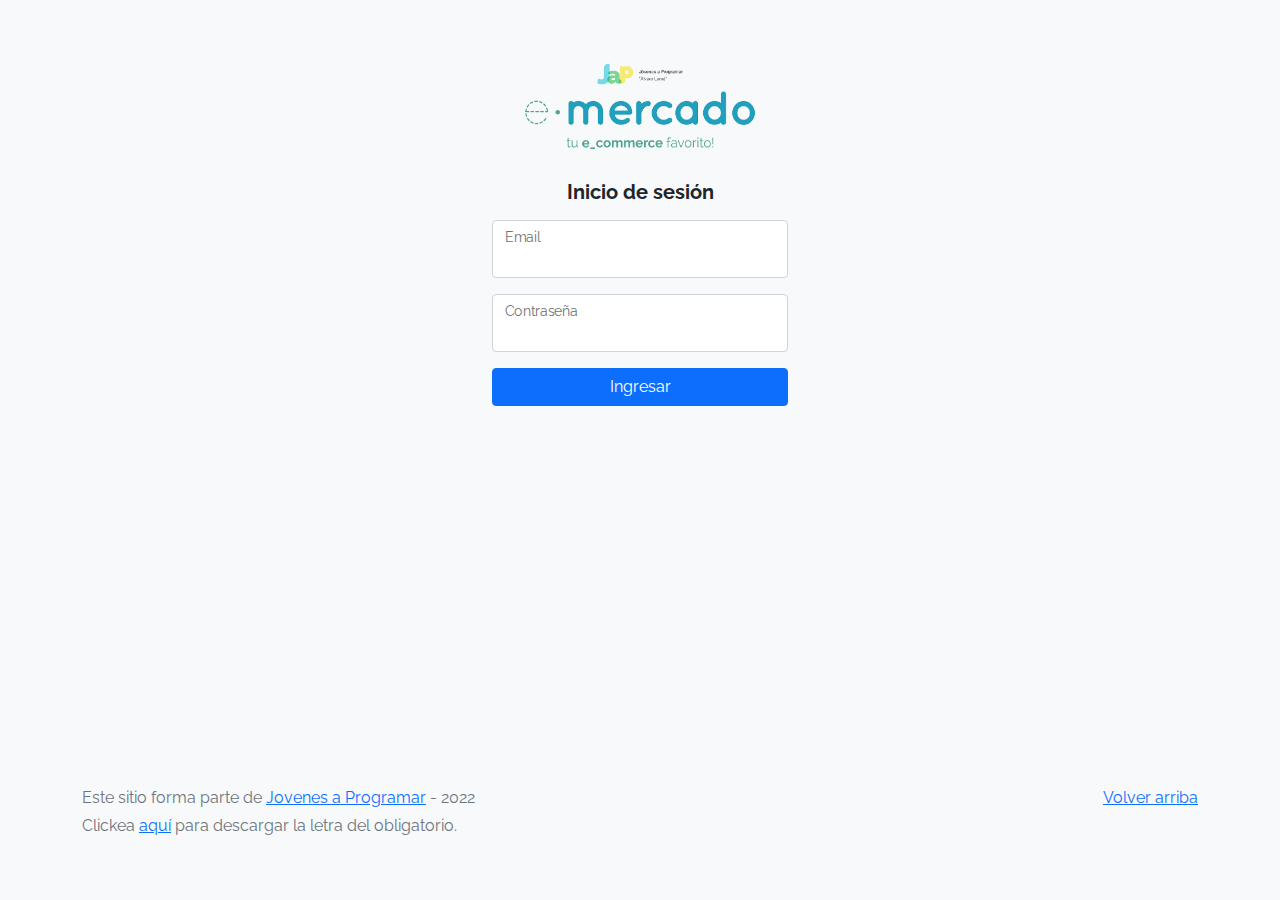
<file: index.html>
<!DOCTYPE html>
<html lang="es">

<head>
  <meta http-equiv="Content-Type" content="text/html; charset=UTF-8">
  <meta name="viewport" content="width=device-width, initial-scale=1, shrink-to-fit=no">
  <title>eMercado - Todo lo que busques está aquí</title>

  <link href="https://fonts.googleapis.com/css?family=Raleway:300,300i,400,400i,700,700i,900,900i" rel="stylesheet">
  <link href="css/bootstrap.min.css" rel="stylesheet">
  <link href="css/styles.css" rel="stylesheet">
</head>

<body>
  <nav class="navbar navbar-expand-lg navbar-dark bg-dark p-1">
    <div class="container">
      
      <button class="navbar-toggler" type="button" data-bs-toggle="collapse" data-bs-target="#navbarNav"
        aria-controls="navbarNav" aria-expanded="false" aria-label="Toggle navigation">
        <span class="navbar-toggler-icon"></span>
      </button>
      <div class="collapse navbar-collapse" id="navbarNav">
        <ul class="navbar-nav w-100 justify-content-between">
          <li class="nav-item">
            <a class="nav-link active" href="index.html">Inicio</a>
          </li>
          <li class="nav-item">
            <a class="nav-link" href="categories.html">Categorías</a>
          </li>
          <li class="nav-item">
            <a class="nav-link" href="sell.html">Vender</a>
          </li>
          <!------------Menu dropdown para cerrar sesión---------------->
          <div class="btn-group">
            <button type="button" class="btn btn-secondary btn-sm dropdown-toggle" data-bs-toggle="dropdown" aria-expanded="false" id="username"></button>
            <ul class="dropdown-menu dropdown-menu-end">
                <li class="dropdown-item" id="miCarrito">Mi Carrito</li>
                <li class="dropdown-item" id="miPerfil">Mi Perfil</li>
                <li class="dropdown-item" id="cerrarSesion">Cerrar Sesión</li>
            </ul>
          </div>
          <!------------------------------------------------------------>
        </ul>
      </div>
    </div>
  </nav>
  <main>
    <div class="jumbotron text-center"></div>
    <div class="album py-5 bg-light">
      <div class="container">
        <div class="row">
          <div class="col-md-4">
            <div class="card mb-4 shadow-sm custom-card cursor-active" id="autos">
              <img class="bd-placeholder-img card-img-top" src="img/cars_index.jpg"
                alt="Imgagen representativa de la categoría 'Autos'">
              <h3 class="m-3">Autos</h3>
              <div class="card-body">
                <p class="card-text">Los mejores precios en autos 0 kilómetro, de alta y media gama.</p>
              </div>
            </div>
          </div>
          <div class="col-md-4">
            <div class="card mb-4 shadow-sm custom-card cursor-active" id="juguetes">
              <img class="bd-placeholder-img card-img-top" src="img/toys_index.jpg"
                alt="Imgagen representativa de la categoría 'Juguetes'">
              <h3 class="m-3">Juguetes</h3>
              <div class="card-body">
                <p class="card-text">Encuentra aquí los mejores precios para niños/as de cualquier edad.</p>
              </div>
            </div>
          </div>
          <div class="col-md-4">
            <div class="card mb-4 shadow-sm custom-card cursor-active" id="muebles">
              <img class="bd-placeholder-img card-img-top" src="img/furniture_index.jpg"
                alt="Imgagen representativa de la categoría 'Muebles'">
              <h3 class="m-3">Muebles</h3>
              <div class="card-body">
                <p class="card-text">Muebles antiguos, nuevos y para ser armados por uno mismo.</p>
              </div>
            </div>
          </div>
        </div>
        <div class="row">
          <a class="btn btn-light btn-lg btn-block" href="categories.html">Y mucho más!</a>
        </div>
      </div>
    </div>
  </main>
  <footer class="text-muted">
    <div class="container">
      <p class="float-end">
        <a href="#">Volver arriba</a>
      </p>
      <p>Este sitio forma parte de <a href="https://jovenesaprogramar.edu.uy/" target="_blank">Jovenes a Programar</a> -
        2022</p>
      <p>Clickea <a target="_blank" href="Letra.pdf">aquí</a> para descargar la letra del obligatorio.</p>
    </div>
  </footer>
  <script src="js/bootstrap.bundle.min.js"></script>
  <script src="js/index.js"></script>
  <script src="js/init.js"></script>
</body>

</html>
</file>
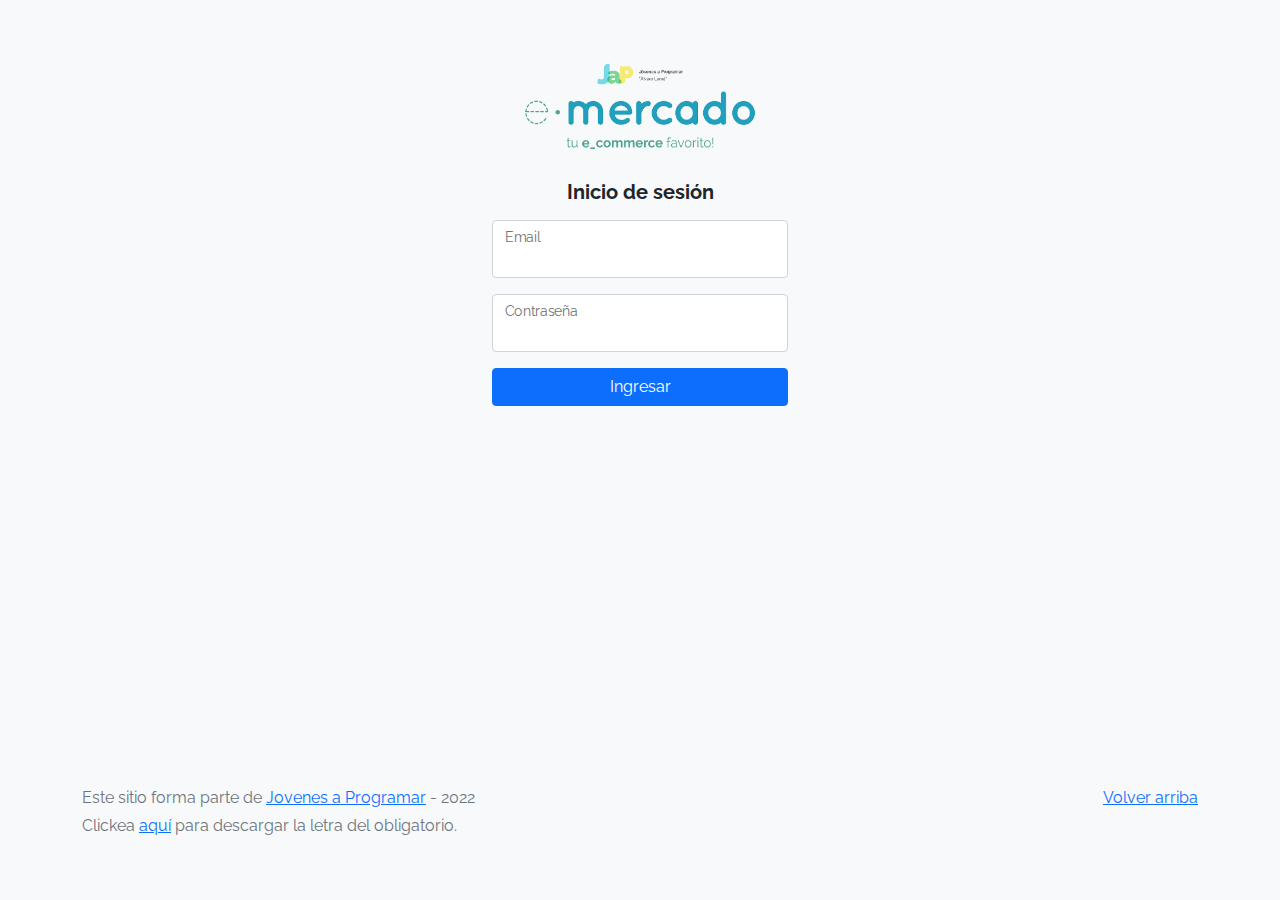
<file: categories.html>
<!DOCTYPE html>
<html lang="es">

<head>
  <meta http-equiv="Content-Type" content="text/html; charset=UTF-8">
  <meta name="viewport" content="width=device-width, initial-scale=1, shrink-to-fit=no">
  <title>eMercado - Todo lo que busques está aquí</title>

  <link href="https://fonts.googleapis.com/css?family=Raleway:300,300i,400,400i,700,700i,900,900i" rel="stylesheet">
  <link href="css/font-awesome.min.css" rel="stylesheet">
  <link href="css/bootstrap.min.css" rel="stylesheet">
  <link href="css/styles.css" rel="stylesheet">
</head>

<body>
  <nav class="navbar navbar-expand-lg navbar-dark bg-dark p-1">
    <div class="container">
      <button class="navbar-toggler" type="button" data-bs-toggle="collapse" data-bs-target="#navbarNav"
        aria-controls="navbarNav" aria-expanded="false" aria-label="Toggle navigation">
        <span class="navbar-toggler-icon"></span>
      </button>
      <div class="collapse navbar-collapse" id="navbarNav">
        <ul class="navbar-nav w-100 justify-content-between">
          <li class="nav-item">
            <a class="nav-link active" href="index.html">Inicio</a>
          </li>
          <li class="nav-item">
            <a class="nav-link" href="categories.html">Categorías</a>
          </li>
          <li class="nav-item">
            <a class="nav-link" href="sell.html">Vender</a>
          </li>
          <!------------Menu dropdown para cerrar sesión---------------->
          <div class="btn-group">
            <button type="button" class="btn btn-secondary btn-sm dropdown-toggle" data-bs-toggle="dropdown" aria-expanded="false" id="username"></button>
            <ul class="dropdown-menu dropdown-menu-end">
                <li class="dropdown-item" id="miCarrito">Carrito</li>
                <li class="dropdown-item" id="miPerfil">Mi Perfil</li>
                <li class="dropdown-item" id="cerrarSesion">Cerrar Sesión</li>
            </ul>
          </div>
          <!------------------------------------------------------------>
        </ul>
      </div>
    </div>
  </nav>
  <main class="pb-5">
    <div class="text-center p-4">
    </div>
    <div class="container">
      <div class="row">
        <div class="col text-end">
          <div class="btn-group btn-group-toggle mb-4" data-bs-toggle="buttons">
            <input type="radio" class="btn-check" name="options" id="sortAsc">
            <label class="btn btn-light" for="sortAsc"><i class="fas fa-sort-alpha-down"></i></label>
            <input type="radio" class="btn-check" name="options" id="sortDesc">
            <label class="btn btn-light" for="sortDesc"><i class="fas fa-sort-alpha-down-alt"></i></label>
            <input type="radio" class="btn-check" name="options" id="sortByCount" checked>
            <label class="btn btn-light" for="sortByCount"><i class="fas fa-angle-double-down mr-1"></i> Cantidad de artículos</label>
          </div>
        </div>
      </div>
      <div class="row">
        <div class="col-lg-6 offset-lg-6 col-md-12 mb-1 container">
          <div class="row container p-0 m-0">
            <div class="col">
              <p class="font-weight-normal text-end my-2">Cant.</p>
            </div>
            <div class="col">
              <input class="form-control" type="number" placeholder="min." id="rangeFilterCountMin">
            </div>
            <div class="col">
              <input class="form-control" type="number" placeholder="máx." id="rangeFilterCountMax">
            </div>
            <div class="col-3 p-0">
              <div class="btn-group" role="group">
                <button class="btn btn-light btn-block" id="rangeFilterCount">Filtrar</button>
                <button class="btn btn-link btn-sm" id="clearRangeFilter">Limpiar</button>
              </div>
            </div>
          </div>
        </div>
      </div>
      <div class="row">
        <div class="list-group" id="cat-list-container">
        </div>
      </div>
    </div>
  </main>
  <footer class="text-muted">
    <div class="container">
      <p class="float-end">
        <a href="#">Volver arriba</a>
      </p>
      <p>Este sitio forma parte de <a href="https://jovenesaprogramar.edu.uy/" target="_blank">Jovenes a Programar</a> -
        2022</p>
      <p>Clickea <a target="_blank" href="Letra.pdf">aquí</a> para descargar la letra del obligatorio.</p>
    </div>
  </footer>
  <div id="spinner-wrapper">
    <div class="lds-ring">
      <div></div>
      <div></div>
      <div></div>
      <div></div>
    </div>
  </div>
  <script src="js/bootstrap.bundle.min.js"></script>
  <script src="js/init.js"></script>
  <script src="js/categories.js"></script>
</body>

</html>
</file>
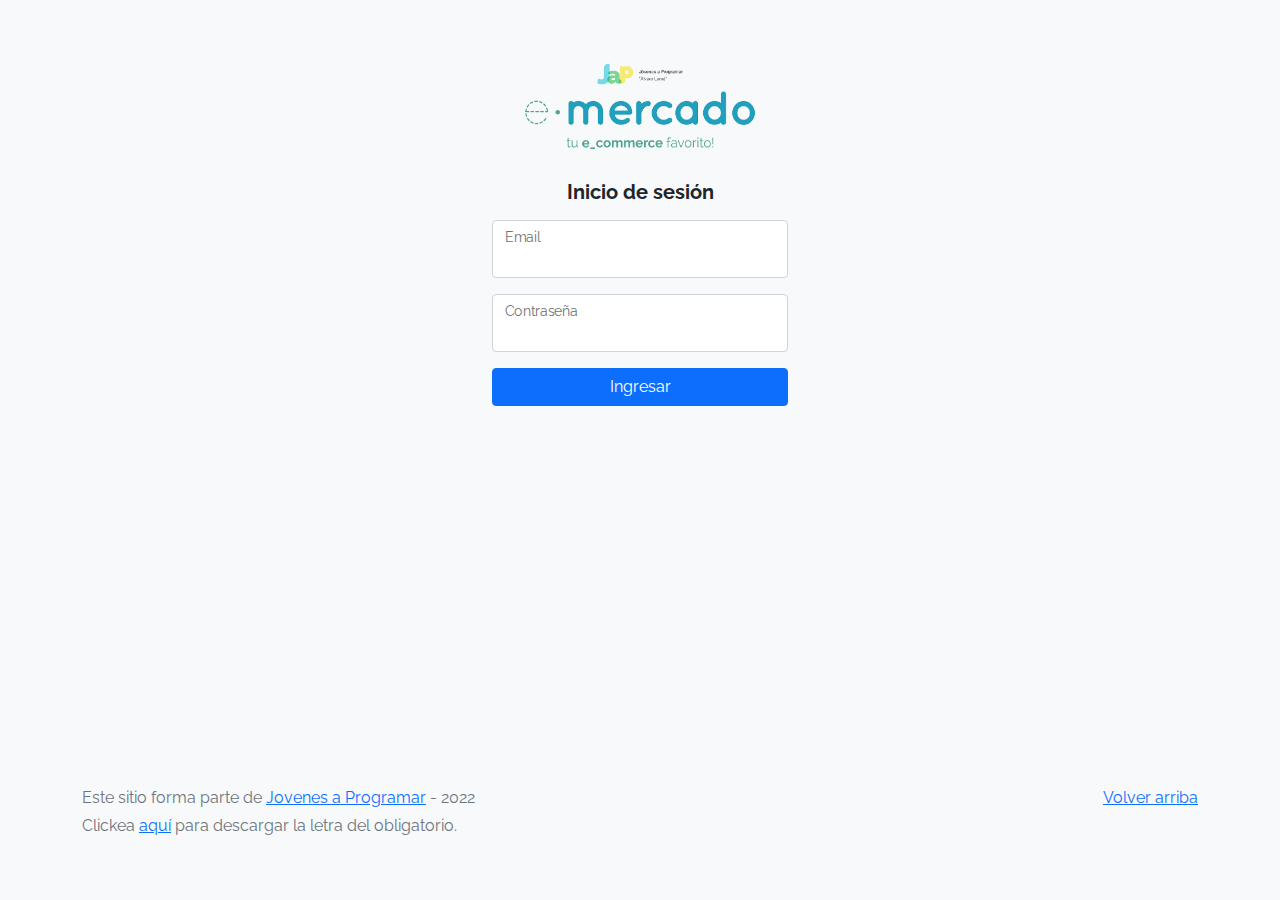
<file: login.html>
<!DOCTYPE html>
<html lang="es">

<head>
  <meta http-equiv="Content-Type" content="text/html; charset=UTF-8">
  <meta name="viewport" content="width=device-width, initial-scale=1, shrink-to-fit=no">
  <title>eMercado - Todo lo que busques está aquí</title>
  
  <link href="https://fonts.googleapis.com/css?family=Raleway:300,300i,400,400i,700,700i,900,900i" rel="stylesheet">
  <link href="css/bootstrap.min.css" rel="stylesheet">
  <link href="css/styles.css" rel="stylesheet">
</head>

<body>
<!--Formulario de inicio de sesión-->
  <main>
    <div class="container form-inicio my-5">
      <img src="img/login.png" alt="logo eMercado" class="img-fluid mx-auto d-block">
      <div class="row">
        <div class="col-xs-12 col-sm-12 col-md-12 col-lg-12 text-center my-2">
          <h5><strong>Inicio de sesión</strong></h5>
        </div>
        <div class="col-xs-12 col-sm-12 col-md-12 col-lg-12">
          <div class="form-floating mb-3">
            <input type="email" name="correo" id="correo" class="form-control">
            <label for="correo">Email</label>
          </div>
        </div>
        <div class="col-xs-12 col-sm-12 col-md-12 col-lg-12">
          <div class="form-floating mb-3">
            <input type="password" name="clave" id="clave" class="form-control">
            <label for="clave">Contraseña</label>
          </div>
        </div>
        <div class="d-grid">
          <button class="btn btn-primary" id="ingreso">Ingresar</button>
        </div>
      </div>
    </div>
  </main>
  <footer class="text-muted">
    <div class="container">
      <p class="float-end">
        <a href="#">Volver arriba</a>
      </p>
      <p>Este sitio forma parte de <a href="https://jovenesaprogramar.edu.uy/" target="_blank">Jovenes a Programar</a> -
        2022</p>
      <p>Clickea <a target="_blank" href="Letra.pdf">aquí</a> para descargar la letra del obligatorio.</p>
    </div>
  </footer>
  <script src="js/login.js"></script>
</body>

</html>
</file>
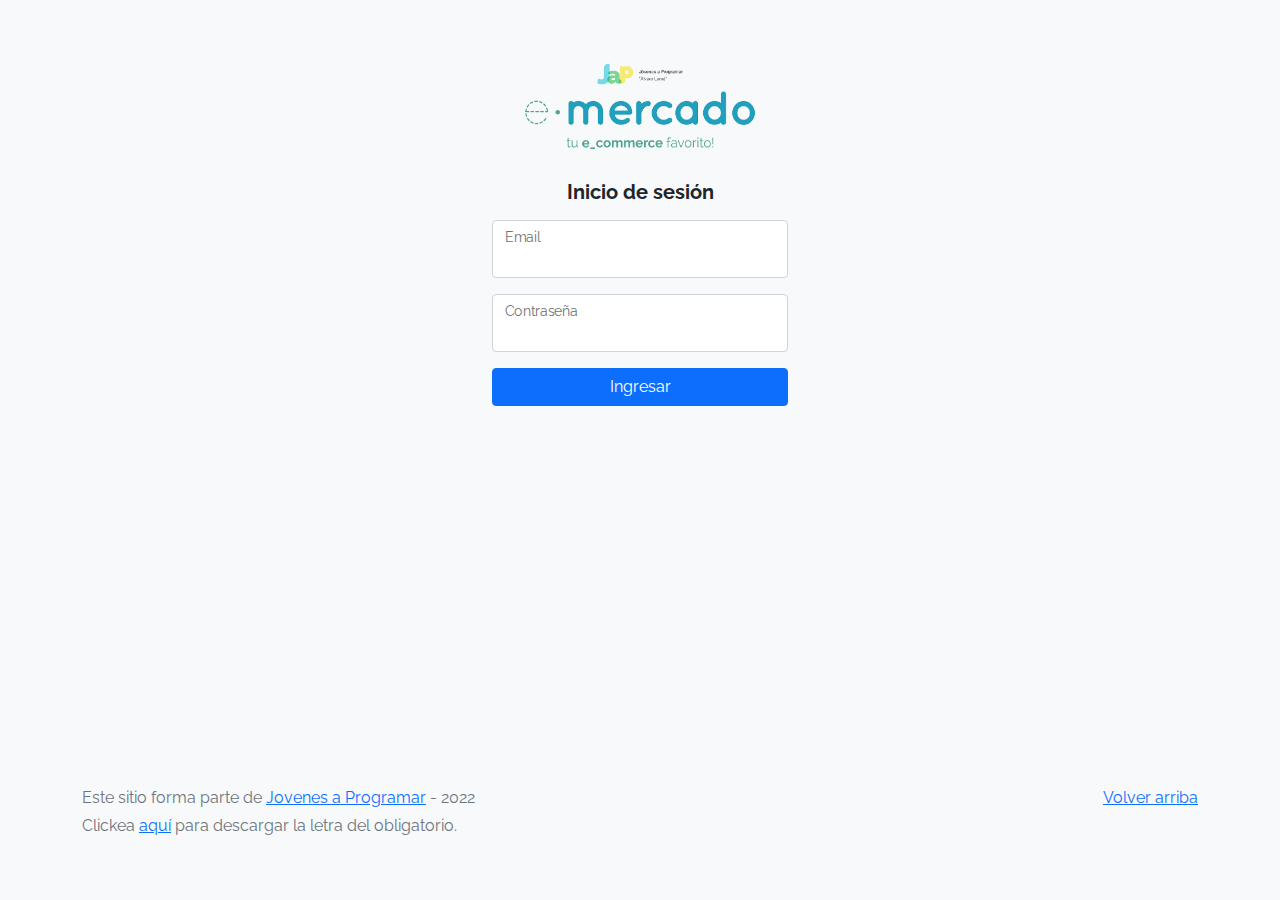
<file: product-info.html>
<!DOCTYPE html>
<html lang="es">

<head>
  <meta http-equiv="Content-Type" content="text/html; charset=UTF-8">
  <meta name="viewport" content="width=device-width, initial-scale=1, shrink-to-fit=no">
  <title>eMercado - Todo lo que busques está aquí</title>

  <link href="https://fonts.googleapis.com/css?family=Raleway:300,300i,400,400i,700,700i,900,900i" rel="stylesheet">
  <link href="css/font-awesome.min.css" rel="stylesheet">
  <link href="css/bootstrap.min.css" rel="stylesheet">
  <link href="css/styles.css" rel="stylesheet">
</head>

<body>
  <nav class="navbar navbar-expand-lg navbar-dark bg-dark p-1">
    <div class="container">
      <button class="navbar-toggler" type="button" data-bs-toggle="collapse" data-bs-target="#navbarNav"
        aria-controls="navbarNav" aria-expanded="false" aria-label="Toggle navigation">
        <span class="navbar-toggler-icon"></span>
      </button>
      <div class="collapse navbar-collapse" id="navbarNav">
        <ul class="navbar-nav w-100 justify-content-between">
          <li class="nav-item">
            <a class="nav-link active" href="index.html">Inicio</a>
          </li>
          <li class="nav-item">
            <a class="nav-link" href="categories.html">Categorías</a>
          </li>
          <li class="nav-item">
            <a class="nav-link" href="sell.html">Vender</a>
          </li>
          <!------------Menu dropdown para cerrar sesión---------------->
          <div class="btn-group">
            <button type="button" class="btn btn-secondary btn-sm dropdown-toggle" data-bs-toggle="dropdown" aria-expanded="false" id="username"></button>
            <ul class="dropdown-menu dropdown-menu-end">
                <li class="dropdown-item" id="miCarrito">Carrito</li>
                <li class="dropdown-item" id="miPerfil">Mi Perfil</li>
                <li class="dropdown-item" id="cerrarSesion">Cerrar Sesión</li>
            </ul>
          </div>
          <!------------------------------------------------------------>
        </ul>
      </div>
    </div>
  </nav>
  <main class="box-container shadow p-5 mb-5 bg-body rounded border-0"> 
    <section>
      <div id="infoContainer">
        <!--Aquí va el contenido del producto-->
      </div>
    </section>
        <!--sección de comentarios-->
    <section>
      <hr>
      <div class="pt-2">
        <h5 class="infoList mb-3">Comentarios</h5>
      </div>
      <div>
        <!--lista con comentarios-->
        <ul class="list-group infoList" id="commentList">
          
        </ul>
      </div> 
      <div class="infoList pt-3">
        <h5>Haz un comentario!</h5>
        <div class="form-group">
          <textarea class="form-control w-50" name="comentarios" id="comments" rows="5"></textarea>
        </div>
        <span id="calificacion"></span>
        <div class="pt-3">
          <select class="form-select" name="puntaje" id="selectorPuntaje">
            <option value="" selected disabled>Calificación</option>
            <option value="1">1</option>
            <option value="2">2</option>
            <option value="3">3</option>
            <option value="4">4</option>
            <option value="5">5</option>
          </select> 
          
        <div class="pt-3">
          <input id="comentario" class="btn btn-primary" type="submit" value="Enviar comentario">
        </div>
      </div>
        <hr>
        <div>
          <h5 class="pb-3">Productos relacionados</h5>
        </div>
        <div class="row" id="tarjetaProducto">
          
        </div>
    </section>
  </main>

<!-- Ventana Modal -->
<div class="modal fade" id="exampleModal" tabindex="-1" aria-labelledby="modalCarrito" aria-hidden="true">
  <div class="modal-dialog">
    <div class="modal-content">
      <div class="modal-header text-center">
        <h1 class="modal-title fs-5 w-100" id="modalCarrito">Producto agregado al carrito</h1>
        <button type="button" class="btn-close" data-bs-dismiss="modal" aria-label="Close"></button>
      </div>
      <div class="modal-body">
        <img class="w-50 mx-auto d-block" src="img/carrito.png" alt="foto carrito">
      </div>
      <div class="modal-footer">
        <button type="button" class="btn btn-primary btn-lg mx-auto" id="alCarrito">Ir al carrito</button>
      </div>
    </div>
  </div>
</div>
<!-- finaliza ventana modal -->
  <footer class="text-muted">
    <div class="container">
      <p class="float-end">
        <a href="#">Volver arriba</a>
      </p>
      <p>Este sitio forma parte de <a href="https://jovenesaprogramar.edu.uy/" target="_blank">Jovenes a Programar</a> -
        2022</p>
      <p>Clickea <a target="_blank" href="Letra.pdf">aquí</a> para descargar la letra del obligatorio.</p>
    </div>
  </footer>
  <div id="spinner-wrapper">
    <div class="lds-ring">
      <div></div>
      <div></div>
      <div></div>
      <div></div>
    </div>
  </div>
  <script src="js/bootstrap.bundle.min.js"></script>
  <script src="js/init.js"></script>
  <script src="js/product-info.js"></script>
</body>


</html>
</file>
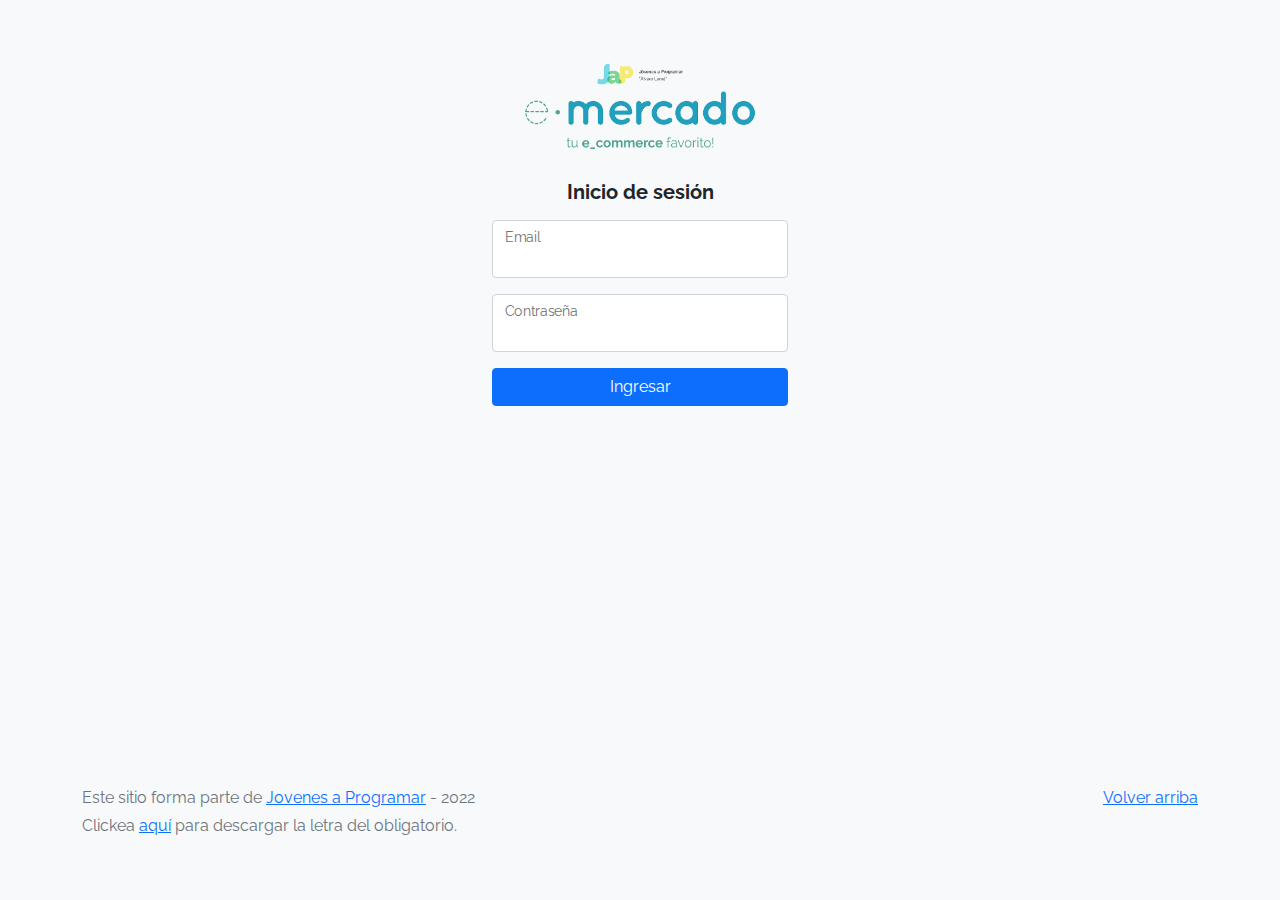
<file: products.html>
<!DOCTYPE html>
<html lang="es">

<head>
  <meta http-equiv="Content-Type" content="text/html; charset=UTF-8">
  <meta name="viewport" content="width=device-width, initial-scale=1, shrink-to-fit=no">
  <title>eMercado - Todo lo que busques está aquí</title>

  <link href="https://fonts.googleapis.com/css?family=Raleway:300,300i,400,400i,700,700i,900,900i" rel="stylesheet">
  <link href="css/font-awesome.min.css" rel="stylesheet">
  <link href="css/bootstrap.min.css" rel="stylesheet">
  <link href="css/styles.css" rel="stylesheet">
</head>

<body>
  <nav class="navbar navbar-expand-lg navbar-dark bg-dark p-1">
    <div class="container">
      <button class="navbar-toggler" type="button" data-bs-toggle="collapse" data-bs-target="#navbarNav"
        aria-controls="navbarNav" aria-expanded="false" aria-label="Toggle navigation">
        <span class="navbar-toggler-icon"></span>
      </button>
      <div class="collapse navbar-collapse" id="navbarNav">
        <ul class="navbar-nav w-100 justify-content-between">
          <li class="nav-item">
            <a class="nav-link active" href="index.html">Inicio</a>
          </li>
          <li class="nav-item">
            <a class="nav-link" href="categories.html">Categorías</a>
          </li>
          <li class="nav-item">
            <a class="nav-link" href="sell.html">Vender</a>
          </li>
          <!------------Menu dropdown para cerrar sesión---------------->
          <div class="btn-group">
            <button type="button" class="btn btn-secondary btn-sm dropdown-toggle" data-bs-toggle="dropdown" aria-expanded="false" id="username"></button>
            <ul class="dropdown-menu dropdown-menu-end">
                <li class="dropdown-item" id="miCarrito">Carrito</li>
                <li class="dropdown-item" id="miPerfil">Mi Perfil</li>
                <li class="dropdown-item" id="cerrarSesion">Cerrar Sesión</li>
            </ul>
          </div>
          <!------------------------------------------------------------>
        </ul>
      </div>
    </div>
  </nav>
  <main>
    <div id="encabezado" class="text-center mt-5">
    </div>
    <div class="text-center">
    </div>
    <!--Campo de filtro y orden-->
    <div class="container">
      <div class="row">
        <div class="col text-end">
          <div class="btn-group btn-group-toggle mb-4" data-bs-toggle="buttons">
            <input type="radio" class="btn-check" name="options" id="sortAsc">
            <label class="btn btn-light" for="sortAsc"><i class="fas fa-sort-amount-down-alt"></i>$</label>
            <input type="radio" class="btn-check" name="options" id="sortDesc">
            <label class="btn btn-light" for="sortDesc"><i class="fas fa-sort-amount-down mr-1"></i>$</label>
            <input type="radio" class="btn-check" name="options" id="sortByCount" checked>
            <label class="btn btn-light" for="sortByCount"><i class="fas fa-angle-double-down mr-1"></i> Vendidos</label>
          </div>
        </div>
      </div>
      <!--Campo de búsqueda deshabilitado, futuro update
      <div class="col offset-lg-9 mb-4">
              <div class="input-group">
                <input type="search" class="form-control rounded" placeholder="busca aquí" aria-label="buscar" aria-describedby="search-addon" id="campoBuscar" />
                <button type="button" class="btn btn-outline-primary" id="buscador">Buscar</button>
              </div>
            </div>
      -->
      <div class="row">
        <div class="col-lg-6 offset-lg-6 col-md-12 mb-5 container">
          <div class="row container p-0 m-0">
            <div class="col">
              <p class="font-weight-normal text-end my-2">Precio:</p>
            </div>
            <div class="col">
              <input class="form-control" type="number" placeholder="min." id="rangeFilterCountMin">
            </div>
            <div class="col">
              <input class="form-control" type="number" placeholder="máx." id="rangeFilterCountMax">
            </div>
            <div class="col-3 p-0">
              <div class="btn-group" role="group">
                <button class="btn btn-light btn-block" id="rangeFilterCount">Filtrar</button>
                <button class="btn btn-link btn-sm" id="clearRangeFilter">Limpiar</button>
              </div>
            </div>
          </div>
        </div>
      </div>
<!--Album de los productos-->
    <div class="album -py5 bg-light">
        <div class="container">
            <div class="row" id="contenido">
            </div>
        </div>
    </div>
  </main>

  <footer class="text-muted">
    <div class="container">
      <p class="float-end">
        <a href="#">Volver arriba</a>
      </p>
      <p>Este sitio forma parte de <a href="https://jovenesaprogramar.edu.uy/" target="_blank">Jovenes a Programar</a> -
        2022</p>
      <p>Clickea <a target="_blank" href="Letra.pdf">aquí</a> para descargar la letra del obligatorio.</p>
    </div>
  </footer>
  <div id="spinner-wrapper">
    <div class="lds-ring">
      <div></div>
      <div></div>
      <div></div>
      <div></div>
    </div>
  </div>
  <script src="js/bootstrap.bundle.min.js"></script>
  <script src="js/init.js"></script>
  <script src="js/products.js"></script>

</body>

</html>
</file>
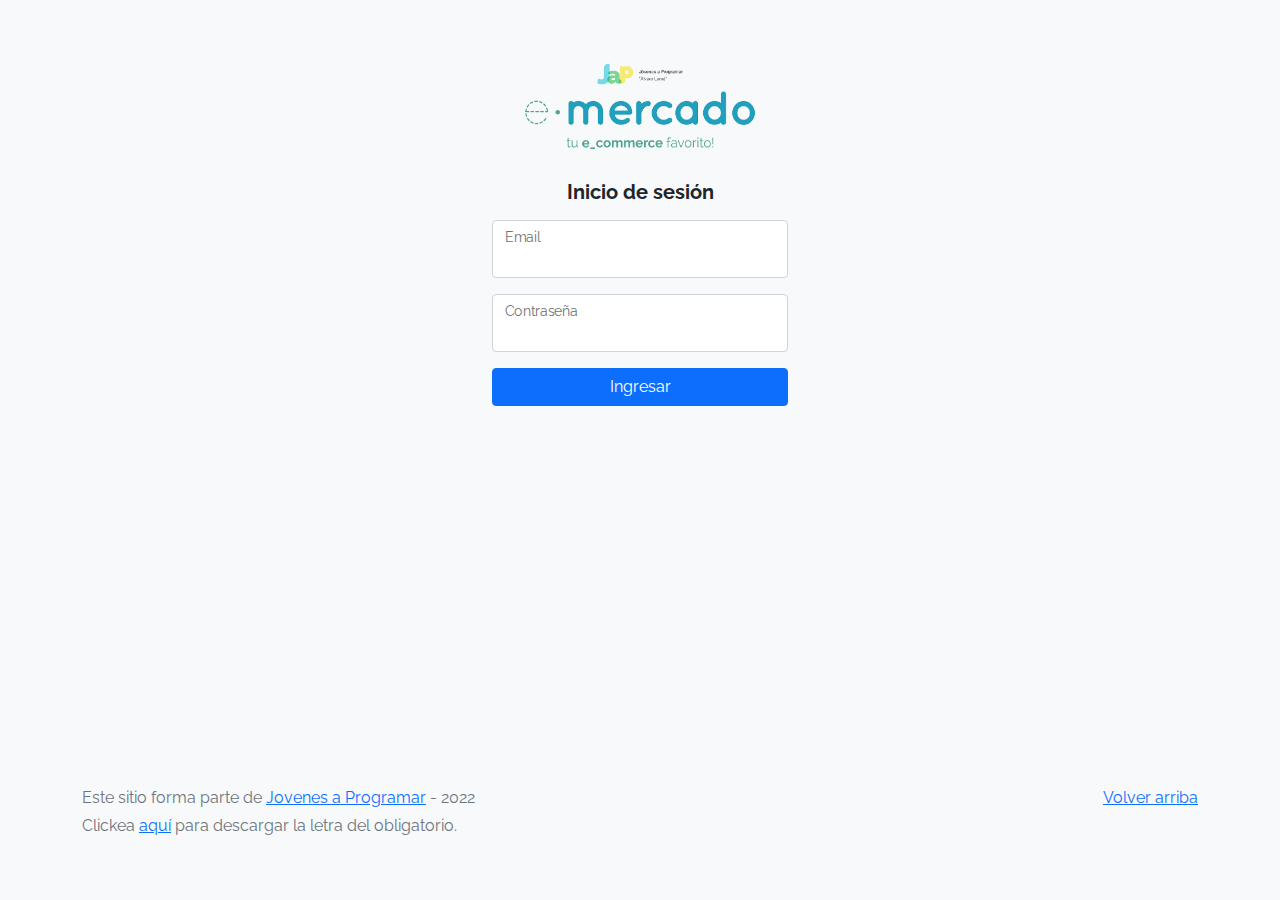
<file: sell.html>
<!DOCTYPE html>
<html lang="es">

<head>
  <meta http-equiv="Content-Type" content="text/html; charset=UTF-8">
  <meta name="viewport" content="width=device-width, initial-scale=1, shrink-to-fit=no">
  <title>eMercado - Todo lo que busques está aquí</title>
  <link href="https://fonts.googleapis.com/css?family=Raleway:300,300i,400,400i,700,700i,900,900i" rel="stylesheet">
  <link href="css/bootstrap.min.css" rel="stylesheet">
  <link href="css/dropzone.css" rel="stylesheet">
  <link href="css/styles.css" rel="stylesheet">
</head>

<body>
  <nav class="navbar navbar-expand-lg navbar-dark bg-dark p-1">
    <div class="container">
      <button class="navbar-toggler" type="button" data-bs-toggle="collapse" data-bs-target="#navbarNav"
        aria-controls="navbarNav" aria-expanded="false" aria-label="Toggle navigation">
        <span class="navbar-toggler-icon"></span>
      </button>
      <div class="collapse navbar-collapse" id="navbarNav">
        <ul class="navbar-nav w-100 justify-content-between">
          <li class="nav-item">
            <a class="nav-link active" href="index.html">Inicio</a>
          </li>
          <li class="nav-item">
            <a class="nav-link" href="categories.html">Categorías</a>
          </li>
          <li class="nav-item">
            <a class="nav-link" href="sell.html">Vender</a>
          </li>
          <!------------Menu dropdown para cerrar sesión---------------->
          <div class="btn-group">
            <button type="button" class="btn btn-secondary btn-sm dropdown-toggle" data-bs-toggle="dropdown" aria-expanded="false" id="username"></button>
            <ul class="dropdown-menu dropdown-menu-end">
                <li class="dropdown-item" id="miCarrito">Carrito</li>
                <li class="dropdown-item" id="miPerfil">Mi Perfil</li>
                <li class="dropdown-item" id="cerrarSesion">Cerrar Sesión</li>
            </ul>
          </div>
          <!------------------------------------------------------------>
        </ul>
      </div>
    </div>
  </nav>
  <div class="container">
    <div class="text-center p-4">
      <h2>Vender</h2>
      <p class="lead">Ingresa los datos del artículo a vender.</p>
    </div>
    <div class="row justify-content-md-center">
      <div class="col-md-8 order-md-1">
        <h4 class="mb-3">Información del producto</h4>
        <form class="needs-validation" id="sell-info">
          <div class="row">
            <div class="col-md-6 mb-3">
              <label for="productName">Nombre</label>
              <input type="text" class="form-control" id="productName" value="" name="productName">
              <div class="invalid-feedback">
                Ingresa un nombre
              </div>
            </div>
          </div>
          <div class="row">
            <div class="col-md-8 order-md-1">
              <label>Imágenes</label>
              <div class="needsclick dz-clickable" id="file-upload">
                <div class="dz-message needsclick">
                  Arrastra tus fotos aquí<br>
                </div>
              </div>
            </div>
          </div>
          <div class="row">
            <div class="col-md-12 mb-3">
              <label for="productDescription">Descripción</label>
              <textarea name="productDescription" class="form-control" id="productDescription"></textarea>
            </div>
          </div>
          <div class="row">
            <div class="col-md-3 mb-3">
              <label for="productCostInput">Costo</label>
              <input type="number" name="productCostInput" class="form-control" id="productCostInput" placeholder="" required="" value="0"
                min="0">
              <div class="invalid-feedback">
                El costo debe ser mayor que 0.
              </div>
            </div>
            <div class="col-md-4 mb-3">
              <label for="productCurrency">Moneda</label>
              <select name="productCurrency" class="form-select custom-select d-block w-100" id="productCurrency" required>
                <option value="" hidden selected>Seleccionar moneda</option>
                <option>Pesos Uruguayos (UYU)</option>
                <option>Dólares (USD)</option>
              </select>
              <div class="invalid-feedback">
                Ingresa una categoría válida.
              </div>
            </div>
          </div>
          <div class="row">
            <div class="col-md-7 mb-3">
              <label for="productCategory">Categoría</label>
              <select name="productCategory" class="custom-select form-select d-block w-100" id="productCategory">
                <option value="">Elija la categoría...</option>
                <option>Autos</option>
                <option>Juguetes</option>
                <option>Muebles</option>
                <option>Herramientas</option>
                <option>Computadoras</option>
                <option>Vestimenta</option>
              </select>
              <div class="invalid-feedback">
                Por favor ingresa una categoría válida.
              </div>
            </div>
          </div>
          <div class="row">
            <div class="col-md-3 mb-3">
              <label for="productCountInput">Cantidad en stock</label>
              <input type="number" name="productCountInput" class="form-control" id="productCountInput"  required value="1"
                min="0">
              <div class="invalid-feedback">
                La cantidad es requerida.
              </div>
            </div>
          </div>
          <hr class="mb-4">
          <h5 class="mb-3">Tipo de publicación</h5>
          <div class="d-block my-3">
            <div class="custom-control custom-radio">
              <input id="goldradio" name="publicationType" type="radio" class="custom-control-input" checked=""
                required="">
              <label class="custom-control-label" for="goldradio">Gold (13%)</label>
            </div>
            <div class="custom-control custom-radio">
              <input id="premiumradio" name="publicationType" type="radio" class="custom-control-input" required="">
              <label class="custom-control-label" for="premiumradio">Premium (7%)</label>
            </div>
            <div class="custom-control custom-radio">
              <input id="standardradio" name="publicationType" type="radio" class="custom-control-input" required="">
              <label class="custom-control-label" for="standardradio">Estándar (3%)</label>
            </div>
            <div class="row">
              <button type="button" class="m-1 btn btn-link" data-bs-toggle="modal"
                data-bs-target="#contidionsModal">Ver
                condiciones</button>
            </div>
          </div>
          <hr class="mb-4">
          <h4 class="mb-3">Costos</h4>
          <ul class="list-group mb-3">
            <li class="list-group-item d-flex justify-content-between lh-condensed">
              <div>
                <h6 class="my-0">Precio</h6>
                <small class="text-muted">Unitario del producto</small>
              </div>
              <span class="text-muted" id="productCostText">-</span>
            </li>
            <li class="list-group-item d-flex justify-content-between lh-condensed">
              <div>
                <h6 class="my-0">Porcentaje</h6>
                <small class="text-muted">Según el tipo de publicación</small>
              </div>
              <span class="text-muted" id="comissionText">-</span>
            </li>
            <li class="list-group-item d-flex justify-content-between">
              <span>Total ($)</span>
              <strong id="totalCostText">-</strong>
            </li>
          </ul>
          <hr class="mb-4">
          <button class="btn btn-primary btn-lg" type="submit">Vender</button>
        </form>
      </div>
    </div>
  </div>
  <footer class="text-muted">
    <div class="container">
      <p class="float-end">
        <a href="#">Volver arriba</a>
      </p>
      <p>Este sitio forma parte de <a href="https://jovenesaprogramar.edu.uy/" target="_blank">Jovenes a Programar</a> -
        2022</p>
      <p>Clickea <a target="_blank" href="Letra.pdf">aquí</a> para descargar la letra del obligatorio.</p>
    </div>
  </footer>

  <div class="alert alert-primary-dismissible fade" id="alertResult" role="alert">
    <span id="resultSpan"></span>
  </div>

  <div class="modal fade" tabindex="-1" role="dialog" id="contidionsModal">
    <div class="modal-dialog" role="document">
      <div class="modal-content">
        <div class="modal-header">
          <h5 class="modal-title">Condiciones de publicación</h5>
        </div>
        <div class="modal-body">
          <div class="container">
            <div class="row">
              <h5 class="text-warning">Gold (13%)</h5>
              <p class="muted text-justify">Tu producto se verá de forma promocionada en portada, además de las
                condiciones de Premium y Estándar.</p>
            </div>
            <hr>
            <div class="row">
              <h5 class="text-primary">Premium (7%)</h5>
              <p class="muted text-justify">Se mostrará el producto en los primeros lugares de resultados de búsqueda,
                así cómo cuando se ingrese a la categoría que pertenezca.</p>
            </div>
            <hr>
            <div class="row">
              <h5 class="text-secondary">Estándar (3%)</h5>
              <p class="muted text-justify">El producto se listará en la categoría correspondiente, así como en los
                resultados de búsquedas que coincidan con las palabras claves en el nombre.</p>
            </div>
          </div>
        </div>
        <div class="modal-footer">
          <button type="button" class="btn btn-primary" data-bs-dismiss="modal">Cerrar</button>
        </div>
      </div>
    </div>
  </div>
  <div id="spinner-wrapper">
    <div class="lds-ring">
      <div></div>
      <div></div>
      <div></div>
      <div></div>
    </div>
  </div>
  <script src="js/bootstrap.bundle.min.js"></script>
  <script src="js/dropzone.js"></script>
  <script src="js/init.js"></script>
  <script src="js/sell.js"></script>
</body>

</html>
</file>
<file: css/styles.css>
.jumbotron,
.card-body,
.container,
.site-header {
  font-family: 'Raleway', serif !important;
}

.jumbotron .display-4 {
  font-weight: bold;
}

nav a {
  text-decoration: none;
}

.bd-placeholder-img {
  font-size: 1.125rem;
  text-anchor: middle;
  -webkit-user-select: none;
  -moz-user-select: none;
  -ms-user-select: none;
  user-select: none;
}

@media (min-width: 768px) {
  .bd-placeholder-img-lg {
    font-size: 3.5rem;
  }
}

.jumbotron {
  height: 50vh;
  padding: 5em inherit;
  margin-bottom: 0;
  background-color: #53C0FB;
  background: url('../img/cover_back.png');
  background-size: cover;
  background-position: center;
  background-repeat: no-repeat;
  color: black;
  font-weight: bold;
}

@media (min-width: 768px) {
  .jumbotron {
    padding-top: 6rem;
    padding-bottom: 6rem;
  }
}

.jumbotron p:last-child {
  margin-bottom: 0;
}

.jumbotron-heading {
  font-weight: 300;
}

.jumbotron .container {
  max-width: 40rem;
  background-color: rgba(255, 255, 255, 0.5);
  border-radius: 10px;
  text-shadow: 1px 1px 2px grey;
}

.jumbotron .lead {
  font-size: 38px;
}

footer {
  padding-top: 3rem;
  padding-bottom: 3rem;
}

footer p {
  margin-bottom: .25rem;
}

.site-header a {
  color: white;
  transition: ease-in-out color .15s;
}

.site-header .dropdown-menu a {
  color: black;
}

.dropzone {
  border: 2px dashed #0087F7;
  border-radius: 5px;
  background: white;
}

.img-fit {
  max-height: 100%;
}

.alert {
  position: fixed;
  top: 80px;
  width: 50%;
  left: 50%;
  transform: translate(-50%, 0);
}

.lds-ring {
  display: inline-block;
  position: relative;
  width: 64px;
  height: 64px;
  top: 50%;
  left: 50%;
}

.cursor-active {
  cursor: pointer;
}

.left {
  float: left;
  padding: 4px;
  background-color: rgba(255, 255, 255, 0.5);
}

.lds-ring div {
  box-sizing: border-box;
  display: block;
  position: absolute;
  width: 51px;
  height: 51px;
  margin: 6px;
  border: 6px solid #fff;
  border-radius: 50%;
  animation: lds-ring 1.2s cubic-bezier(0.5, 0, 0.5, 1) infinite;
  border-color: #fff transparent transparent transparent;
}

.lds-ring div:nth-child(1) {
  animation-delay: -0.45s;
}

.lds-ring div:nth-child(2) {
  animation-delay: -0.3s;
}

.lds-ring div:nth-child(3) {
  animation-delay: -0.15s;
}

@keyframes lds-ring {
  0% {
    transform: rotate(0deg);
  }

  100% {
    transform: rotate(360deg);
  }
}

.signin {
  width: 100%;
  max-width: 330px;
  padding: 15px;
  margin: auto;
}

#spinner-wrapper {
  position: fixed;
  background-color: rgba(0, 0, 0, 0.5);
  width: 100%;
  height: 100%;
  top: 0;
  left: 0;
  z-index: 1021;
  display: none;
}

main {
  min-height: calc(100vh - 210px);
}

a.custom-card,
a.custom-card:hover {
  color: inherit;
  text-decoration: inherit;
}

.checked {
  color: orange;
}

/*Un pequeño efecto de zoom al pasar el mouse por encima de las tarjetas*/
.zoom:hover {
  transform: scale(1.1);
  cursor: pointer;
}

.zoom{
  transition: transform .6s;
}

/*redimensionamiento de imagenes*/
.carousel-inner>.carousel-item>img, .carousel-inner> .active>img{
  display: block; 
  width: 80%;
  margin: auto;
}

/*dimensiones del contenedor de información de productos*/
.box-container {
  width: 80%;
  margin: auto;
  padding-top: 3rem;

}

.infoList {
  padding-left: 4rem;
}

.form-select{
  width: 5rem;
}

.form-size {
  width: 50%;
}

.forma-pago-invalida {
  color: red;
}

/*cursor cambia a puntero cuando se pasa por encima de un item*/
.dropdown-item {
  cursor: pointer;
}

/*Media query para formulario login*/

@media(min-width: 992px) {
  .form-inicio {
    width: 25%;
  }
}

body {
  background-color: rgb(248, 249, 250);
}

/*avatar img*/
.avatar {
  height: 200px;
  width: 220px;
  object-fit: cover;
  

}
</file>
<file: css/dropzone.css>
/*
 * The MIT License
 * Copyright (c) 2012 Matias Meno <m@tias.me>
 */
.dropzone, .dropzone * {
  box-sizing: border-box; }

.dropzone {
  position: relative; }
  .dropzone .dz-preview {
    position: relative;
    display: inline-block;
    width: 120px;
    margin: 0.5em; }
    .dropzone .dz-preview .dz-progress {
      display: block;
      height: 15px;
      border: 1px solid #aaa; }
      .dropzone .dz-preview .dz-progress .dz-upload {
        display: block;
        height: 100%;
        width: 0;
        background: green; }
    .dropzone .dz-preview .dz-error-message {
      color: red;
      display: none; }
    .dropzone .dz-preview.dz-error .dz-error-message, .dropzone .dz-preview.dz-error .dz-error-mark {
      display: block; }
    .dropzone .dz-preview.dz-success .dz-success-mark {
      display: block; }
    .dropzone .dz-preview .dz-error-mark, .dropzone .dz-preview .dz-success-mark {
      position: absolute;
      display: none;
      left: 30px;
      top: 30px;
      width: 54px;
      height: 58px;
      left: 50%;
      margin-left: -27px; }

@-webkit-keyframes passing-through {
  0% {
    opacity: 0;
    -webkit-transform: translateY(40px);
    -moz-transform: translateY(40px);
    -ms-transform: translateY(40px);
    -o-transform: translateY(40px);
    transform: translateY(40px); }
  30%, 70% {
    opacity: 1;
    -webkit-transform: translateY(0px);
    -moz-transform: translateY(0px);
    -ms-transform: translateY(0px);
    -o-transform: translateY(0px);
    transform: translateY(0px); }
  100% {
    opacity: 0;
    -webkit-transform: translateY(-40px);
    -moz-transform: translateY(-40px);
    -ms-transform: translateY(-40px);
    -o-transform: translateY(-40px);
    transform: translateY(-40px); } }
@-moz-keyframes passing-through {
  0% {
    opacity: 0;
    -webkit-transform: translateY(40px);
    -moz-transform: translateY(40px);
    -ms-transform: translateY(40px);
    -o-transform: translateY(40px);
    transform: translateY(40px); }
  30%, 70% {
    opacity: 1;
    -webkit-transform: translateY(0px);
    -moz-transform: translateY(0px);
    -ms-transform: translateY(0px);
    -o-transform: translateY(0px);
    transform: translateY(0px); }
  100% {
    opacity: 0;
    -webkit-transform: translateY(-40px);
    -moz-transform: translateY(-40px);
    -ms-transform: translateY(-40px);
    -o-transform: translateY(-40px);
    transform: translateY(-40px); } }
@keyframes passing-through {
  0% {
    opacity: 0;
    -webkit-transform: translateY(40px);
    -moz-transform: translateY(40px);
    -ms-transform: translateY(40px);
    -o-transform: translateY(40px);
    transform: translateY(40px); }
  30%, 70% {
    opacity: 1;
    -webkit-transform: translateY(0px);
    -moz-transform: translateY(0px);
    -ms-transform: translateY(0px);
    -o-transform: translateY(0px);
    transform: translateY(0px); }
  100% {
    opacity: 0;
    -webkit-transform: translateY(-40px);
    -moz-transform: translateY(-40px);
    -ms-transform: translateY(-40px);
    -o-transform: translateY(-40px);
    transform: translateY(-40px); } }
@-webkit-keyframes slide-in {
  0% {
    opacity: 0;
    -webkit-transform: translateY(40px);
    -moz-transform: translateY(40px);
    -ms-transform: translateY(40px);
    -o-transform: translateY(40px);
    transform: translateY(40px); }
  30% {
    opacity: 1;
    -webkit-transform: translateY(0px);
    -moz-transform: translateY(0px);
    -ms-transform: translateY(0px);
    -o-transform: translateY(0px);
    transform: translateY(0px); } }
@-moz-keyframes slide-in {
  0% {
    opacity: 0;
    -webkit-transform: translateY(40px);
    -moz-transform: translateY(40px);
    -ms-transform: translateY(40px);
    -o-transform: translateY(40px);
    transform: translateY(40px); }
  30% {
    opacity: 1;
    -webkit-transform: translateY(0px);
    -moz-transform: translateY(0px);
    -ms-transform: translateY(0px);
    -o-transform: translateY(0px);
    transform: translateY(0px); } }
@keyframes slide-in {
  0% {
    opacity: 0;
    -webkit-transform: translateY(40px);
    -moz-transform: translateY(40px);
    -ms-transform: translateY(40px);
    -o-transform: translateY(40px);
    transform: translateY(40px); }
  30% {
    opacity: 1;
    -webkit-transform: translateY(0px);
    -moz-transform: translateY(0px);
    -ms-transform: translateY(0px);
    -o-transform: translateY(0px);
    transform: translateY(0px); } }
@-webkit-keyframes pulse {
  0% {
    -webkit-transform: scale(1);
    -moz-transform: scale(1);
    -ms-transform: scale(1);
    -o-transform: scale(1);
    transform: scale(1); }
  10% {
    -webkit-transform: scale(1.1);
    -moz-transform: scale(1.1);
    -ms-transform: scale(1.1);
    -o-transform: scale(1.1);
    transform: scale(1.1); }
  20% {
    -webkit-transform: scale(1);
    -moz-transform: scale(1);
    -ms-transform: scale(1);
    -o-transform: scale(1);
    transform: scale(1); } }
@-moz-keyframes pulse {
  0% {
    -webkit-transform: scale(1);
    -moz-transform: scale(1);
    -ms-transform: scale(1);
    -o-transform: scale(1);
    transform: scale(1); }
  10% {
    -webkit-transform: scale(1.1);
    -moz-transform: scale(1.1);
    -ms-transform: scale(1.1);
    -o-transform: scale(1.1);
    transform: scale(1.1); }
  20% {
    -webkit-transform: scale(1);
    -moz-transform: scale(1);
    -ms-transform: scale(1);
    -o-transform: scale(1);
    transform: scale(1); } }
@keyframes pulse {
  0% {
    -webkit-transform: scale(1);
    -moz-transform: scale(1);
    -ms-transform: scale(1);
    -o-transform: scale(1);
    transform: scale(1); }
  10% {
    -webkit-transform: scale(1.1);
    -moz-transform: scale(1.1);
    -ms-transform: scale(1.1);
    -o-transform: scale(1.1);
    transform: scale(1.1); }
  20% {
    -webkit-transform: scale(1);
    -moz-transform: scale(1);
    -ms-transform: scale(1);
    -o-transform: scale(1);
    transform: scale(1); } }
#file-upload, #file-upload * {
  box-sizing: border-box; }

#file-upload {
  min-height: 150px;
  border: 2px dashed silver;
  border-radius: 5px;
  background: white;
margin-bottom: 10px;}
  #file-upload.dz-clickable {
    cursor: pointer; }
    #file-upload.dz-clickable * {
      cursor: default; }
    #file-upload.dz-clickable .dz-message, #file-upload.dz-clickable .dz-message * {
      cursor: pointer; }
  #file-upload.dz-started .dz-message {
    display: none; }
  #file-upload.dz-drag-hover {
    border-style: solid; }
    #file-upload.dz-drag-hover .dz-message {
      opacity: 0.5; }
  #file-upload .dz-message {
    text-align: center;
    margin: 4em 0; }
  #file-upload .dz-preview {
    position: relative;
    display: inline-block;
    vertical-align: top;
    margin: 16px;
    min-height: 100px; }
    #file-upload .dz-preview:hover {
      z-index: 1000; }
      #file-upload .dz-preview:hover .dz-details {
        opacity: 1; }
    #file-upload .dz-preview.dz-file-preview .dz-image {
      border-radius: 20px;
      background: #999;
      background: linear-gradient(to bottom, #eee, #ddd); }
    #file-upload .dz-preview.dz-file-preview .dz-details {
      opacity: 1; }
    #file-upload .dz-preview.dz-image-preview {
      background: white; }
      #file-upload .dz-preview.dz-image-preview .dz-details {
        -webkit-transition: opacity 0.2s linear;
        -moz-transition: opacity 0.2s linear;
        -ms-transition: opacity 0.2s linear;
        -o-transition: opacity 0.2s linear;
        transition: opacity 0.2s linear; }
    #file-upload .dz-preview .dz-remove {
      font-size: 14px;
      text-align: center;
      display: block;
      cursor: pointer;
      border: none; }
      #file-upload .dz-preview .dz-remove:hover {
        text-decoration: underline; }
    #file-upload .dz-preview:hover .dz-details {
      opacity: 1; }
    #file-upload .dz-preview .dz-details {
      z-index: 20;
      position: absolute;
      top: 0;
      left: 0;
      opacity: 0;
      font-size: 13px;
      min-width: 100%;
      max-width: 100%;
      padding: 2em 1em;
      text-align: center;
      color: rgba(0, 0, 0, 0.9);
      line-height: 150%; }
      #file-upload .dz-preview .dz-details .dz-size {
        margin-bottom: 1em;
        font-size: 16px; }
      #file-upload .dz-preview .dz-details .dz-filename {
        white-space: nowrap; }
        #file-upload .dz-preview .dz-details .dz-filename:hover span {
          border: 1px solid rgba(200, 200, 200, 0.8);
          background-color: rgba(255, 255, 255, 0.8); }
        #file-upload .dz-preview .dz-details .dz-filename:not(:hover) {
          overflow: hidden;
          text-overflow: ellipsis; }
          #file-upload .dz-preview .dz-details .dz-filename:not(:hover) span {
            border: 1px solid transparent; }
      #file-upload .dz-preview .dz-details .dz-filename span, #file-upload .dz-preview .dz-details .dz-size span {
        background-color: rgba(255, 255, 255, 0.4);
        padding: 0 0.4em;
        border-radius: 3px; }
    #file-upload .dz-preview:hover .dz-image img {
      -webkit-transform: scale(1.05, 1.05);
      -moz-transform: scale(1.05, 1.05);
      -ms-transform: scale(1.05, 1.05);
      -o-transform: scale(1.05, 1.05);
      transform: scale(1.05, 1.05);
      -webkit-filter: blur(8px);
      filter: blur(8px); }
    #file-upload .dz-preview .dz-image {
      border-radius: 20px;
      overflow: hidden;
      width: 120px;
      height: 120px;
      position: relative;
      display: block;
      z-index: 10; }
      #file-upload .dz-preview .dz-image img {
        display: block; }
    #file-upload .dz-preview.dz-success .dz-success-mark {
      -webkit-animation: passing-through 3s cubic-bezier(0.77, 0, 0.175, 1);
      -moz-animation: passing-through 3s cubic-bezier(0.77, 0, 0.175, 1);
      -ms-animation: passing-through 3s cubic-bezier(0.77, 0, 0.175, 1);
      -o-animation: passing-through 3s cubic-bezier(0.77, 0, 0.175, 1);
      animation: passing-through 3s cubic-bezier(0.77, 0, 0.175, 1); }
    #file-upload .dz-preview.dz-error .dz-error-mark {
      opacity: 1;
      -webkit-animation: slide-in 3s cubic-bezier(0.77, 0, 0.175, 1);
      -moz-animation: slide-in 3s cubic-bezier(0.77, 0, 0.175, 1);
      -ms-animation: slide-in 3s cubic-bezier(0.77, 0, 0.175, 1);
      -o-animation: slide-in 3s cubic-bezier(0.77, 0, 0.175, 1);
      animation: slide-in 3s cubic-bezier(0.77, 0, 0.175, 1); }
    #file-upload .dz-preview .dz-success-mark, #file-upload .dz-preview .dz-error-mark {
      pointer-events: none;
      opacity: 0;
      z-index: 500;
      position: absolute;
      display: block;
      top: 50%;
      left: 50%;
      margin-left: -27px;
      margin-top: -27px; }
      #file-upload .dz-preview .dz-success-mark svg, #file-upload .dz-preview .dz-error-mark svg {
        display: block;
        width: 54px;
        height: 54px; }
    #file-upload .dz-preview.dz-processing .dz-progress {
      opacity: 1;
      -webkit-transition: all 0.2s linear;
      -moz-transition: all 0.2s linear;
      -ms-transition: all 0.2s linear;
      -o-transition: all 0.2s linear;
      transition: all 0.2s linear; }
    #file-upload .dz-preview.dz-complete .dz-progress {
      opacity: 0;
      -webkit-transition: opacity 0.4s ease-in;
      -moz-transition: opacity 0.4s ease-in;
      -ms-transition: opacity 0.4s ease-in;
      -o-transition: opacity 0.4s ease-in;
      transition: opacity 0.4s ease-in; }
    #file-upload .dz-preview:not(.dz-processing) .dz-progress {
      -webkit-animation: pulse 6s ease infinite;
      -moz-animation: pulse 6s ease infinite;
      -ms-animation: pulse 6s ease infinite;
      -o-animation: pulse 6s ease infinite;
      animation: pulse 6s ease infinite; }
    #file-upload .dz-preview .dz-progress {
      opacity: 1;
      z-index: 1000;
      pointer-events: none;
      position: absolute;
      height: 16px;
      left: 50%;
      top: 50%;
      margin-top: -8px;
      width: 80px;
      margin-left: -40px;
      background: rgba(255, 255, 255, 0.9);
      -webkit-transform: scale(1);
      border-radius: 8px;
      overflow: hidden; }
      #file-upload .dz-preview .dz-progress .dz-upload {
        background: #333;
        background: linear-gradient(to bottom, #666, #444);
        position: absolute;
        top: 0;
        left: 0;
        bottom: 0;
        width: 0;
        -webkit-transition: width 300ms ease-in-out;
        -moz-transition: width 300ms ease-in-out;
        -ms-transition: width 300ms ease-in-out;
        -o-transition: width 300ms ease-in-out;
        transition: width 300ms ease-in-out; }
    #file-upload .dz-preview.dz-error .dz-error-message {
      display: block; }
    #file-upload .dz-preview.dz-error:hover .dz-error-message {
      opacity: 1;
      pointer-events: auto; }
    #file-upload .dz-preview .dz-error-message {
      pointer-events: none;
      z-index: 1000;
      position: absolute;
      display: block;
      display: none;
      opacity: 0;
      -webkit-transition: opacity 0.3s ease;
      -moz-transition: opacity 0.3s ease;
      -ms-transition: opacity 0.3s ease;
      -o-transition: opacity 0.3s ease;
      transition: opacity 0.3s ease;
      border-radius: 8px;
      font-size: 13px;
      top: 130px;
      left: -10px;
      width: 140px;
      background: #be2626;
      background: linear-gradient(to bottom, #be2626, #a92222);
      padding: 0.5em 1.2em;
      color: white; }
      #file-upload .dz-preview .dz-error-message:after {
        content: '';
        position: absolute;
        top: -6px;
        left: 64px;
        width: 0;
        height: 0;
        border-left: 6px solid transparent;
        border-right: 6px solid transparent;
        border-bottom: 6px solid #be2626; }

#file-upload .dz-preview.dz-error .dz-error-message, #file-upload .dz-preview.dz-error .dz-error-mark{
  display: none;
}
</file>
